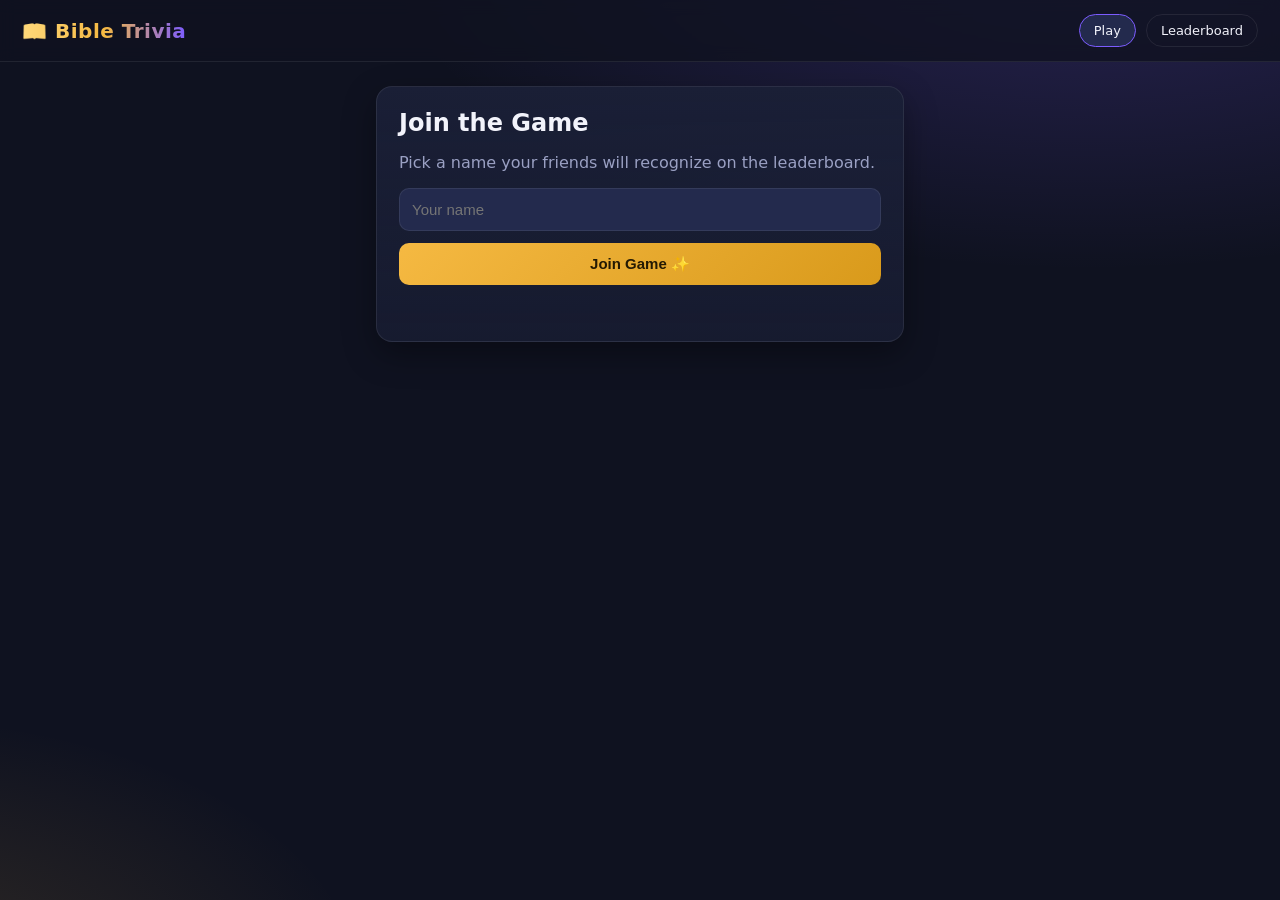
<file: templates/index.html>
<!DOCTYPE html>
<html>
<head>
    <title>Bible Trivia — Play</title>
    <meta name="viewport" content="width=device-width, initial-scale=1.0">
    <link rel="stylesheet" href="/static/style.css">
    <script src="https://cdn.socket.io/4.5.4/socket.io.min.js"></script>
</head>
<body>
    <div class="topbar">
        <div class="brand">📖 Bible Trivia</div>
        <div class="nav">
            <a href="/" class="active">Play</a>
            <a href="/leaderboard">Leaderboard</a>
        </div>
    </div>

    <div style="max-width: 560px; margin: 24px auto; padding: 0 16px;">
        <!-- Join -->
        <div class="card" id="login-form">
            <h2>Join the Game</h2>
            <p class="muted">Pick a name your friends will recognize on the leaderboard.</p>
            <input type="text" id="username" placeholder="Your name" maxlength="24"
                   style="width: 100%; margin-bottom: 12px;">
            <button class="btn gold" style="width: 100%;" onclick="login()">Join Game ✨</button>
            <div id="login-error" class="feedback bad" style="min-height: 20px;"></div>
        </div>

        <!-- Game -->
        <div id="game-view" style="display: none;">
            <div class="card">
                <div class="timer-wrap">
                    <div class="timer-bar"><div class="timer-fill" id="timer-fill"></div></div>
                    <div class="timer-num" id="timer-num">15</div>
                </div>
                <span class="pill" id="difficulty-pill" style="display:none; margin-bottom: 10px;"></span>
                <h3 id="question-text" style="font-size: 20px;">Waiting for the host...</h3>
                <div id="options-container"></div>
                <div class="feedback" id="feedback"></div>
                <div id="next-note" class="muted" style="font-weight: 700; min-height: 20px;"></div>
                <div style="margin-top: 12px; display: flex; justify-content: space-between; align-items: center;">
                    <span class="muted">Playing as <b id="my-name" style="color: var(--text);"></b></span>
                    <a href="#" id="switch-player" style="font-size: 13px;">Switch player</a>
                </div>
            </div>

            <div class="card" style="margin-top: 16px;">
                <div class="grid-2">
                    <div>
                        <div class="muted" style="font-size: 12px; text-transform: uppercase;">Today</div>
                        <div style="font-size: 26px; font-weight: 800;" id="daily-score">0</div>
                    </div>
                    <div>
                        <div class="muted" style="font-size: 12px; text-transform: uppercase;">This Month</div>
                        <div style="font-size: 26px; font-weight: 800;" id="monthly-score">0</div>
                    </div>
                </div>
                <hr style="border: none; border-top: 1px solid var(--line); margin: 14px 0;">
                <div class="muted" style="font-size: 12px; text-transform: uppercase; margin-bottom: 6px;">Top 5 Today</div>
                <table class="board" id="mini-board"></table>
            </div>
        </div>
    </div>

    <script>
        const socket = io();
        // If the connection drops and reconnects (phone lock, Wi-Fi blip), the
        // server forgets who we are — re-join silently with the saved token.
        socket.on('connect', () => {
            const t = localStorage.getItem(TOKEN_KEY);
            if (t) socket.emit('login', { rejoin_token: t });
        });
        let pickedIndex = null;
        let timerTotal = 15;
        let revealed = false;
        // Your session is remembered in this browser — a screen switch, phone
        // lock, or reload puts you straight back into the game, no re-typing.
        const NAME_KEY = 'trivia_name';
        const TOKEN_KEY = 'trivia_token';
        const savedToken = localStorage.getItem(TOKEN_KEY);
        if (savedToken) {
            socket.emit('login', { rejoin_token: savedToken });
        }

        function setNextNote(secs) {
            const el = document.getElementById('next-note');
            if (el) el.innerText = secs > 0 ? '⏭️ Next question in ' + secs + 's…' : '';
        }
        socket.on('next_question_countdown', (d) => setNextNote(d.seconds));

        function login() {
            const name = document.getElementById('username').value.trim() || 'Anonymous';
            localStorage.removeItem(TOKEN_KEY);  // joining fresh replaces any saved session
            socket.emit('login', { name: name });
        }
        document.getElementById('username').addEventListener('keydown', e => {
            if (e.key === 'Enter') login();
        });

        socket.on('login_ok', (s) => {
            document.getElementById('login-error').innerText = '';
            document.getElementById('login-form').style.display = 'none';
            document.getElementById('game-view').style.display = 'block';
            if (s && s.rejoin_token) {
                localStorage.setItem(TOKEN_KEY, s.rejoin_token);
                localStorage.setItem(NAME_KEY, s.name || '');
                document.getElementById('my-name').innerText = s.name || '';
            }
        });
        socket.on('switched_ok', () => {
            localStorage.removeItem(TOKEN_KEY);
            localStorage.removeItem(NAME_KEY);
            showLoginForm();
        });
        document.getElementById('switch-player').addEventListener('click', (e) => {
            e.preventDefault();
            const token = localStorage.getItem(TOKEN_KEY);
            if (token) {
                socket.emit('switch_player', { rejoin_token: token });
            } else {
                showLoginForm();
            }
        });
        function showLoginForm() {
            document.getElementById('game-view').style.display = 'none';
            document.getElementById('login-form').style.display = 'block';
        }
        socket.on('login_error', (e) => {
            localStorage.removeItem(TOKEN_KEY);
            const savedName = localStorage.getItem(NAME_KEY);
            if (savedName && !document.getElementById('username').value) {
                document.getElementById('username').value = savedName;  // one-tap rejoin
            }
            document.getElementById('login-error').innerText = e.message;
            document.getElementById('game-view').style.display = 'none';
            document.getElementById('login-form').style.display = 'block';
        });

        socket.on('game_status', (status) => {
            if (!status.active) {
                document.getElementById('question-text').innerText = status.message || 'The game is starting soon...';
                document.getElementById('options-container').innerHTML = '';
                document.getElementById('difficulty-pill').style.display = 'none';
            }
        });

        socket.on('new_question', (q) => {
            setNextNote(0);
            pickedIndex = null;
            revealed = false;
            document.getElementById('question-text').innerText = q.question;
            document.getElementById('feedback').innerText = '';
            document.getElementById('feedback').className = 'feedback';

            const pill = document.getElementById('difficulty-pill');
            pill.style.display = 'inline-block';
            pill.className = 'pill ' + q.difficulty;
            const typeLabel = (q.type_label && q.type_label !== 'Mixed') ? q.type_label + ' · ' : '';
            pill.innerText = typeLabel + q.difficulty + ' · 1 pt';

            const container = document.getElementById('options-container');
            container.innerHTML = '';
            q.options.forEach((opt, i) => {
                const btn = document.createElement('button');
                btn.className = 'option';
                btn.dataset.text = opt;
                btn.innerHTML = '<span class="key">' + 'ABCD'[i] + '</span>' + opt;
                btn.onclick = () => {
                    pickedIndex = i;
                    [...container.children].forEach((b, j) => b.classList.toggle('picked', j === i));
                    socket.emit('submit_answer', { option: opt, rejoin_token: localStorage.getItem(TOKEN_KEY) });
                    [...container.children].forEach(b => b.disabled = true);
                };
                container.appendChild(btn);
            });
        });

        socket.on('timer_tick', (data) => {
            if (data.total) timerTotal = data.total;
            const total = timerTotal;
            const num = document.getElementById('timer-num');
            const fill = document.getElementById('timer-fill');
            num.innerText = data.paused ? '⏸' : (data.active ? data.time_left : '—');
            fill.style.width = Math.max(0, (data.time_left / total) * 100) + '%';
            fill.className = 'timer-fill' + (data.time_left <= 10 ? ' warn' : '');
        });

        socket.on('answer_result', (res) => {
            const fb = document.getElementById('feedback');
            fb.innerText = res.message || (res.correct ? 'Correct! 🎉' : 'Locked in!');
            fb.className = 'feedback ' + (res.correct ? 'good' : 'bad');
            if (typeof res.daily === 'number') {
                document.getElementById('daily-score').innerText = res.daily;
                document.getElementById('monthly-score').innerText = res.monthly;
            }
        });

        // Highlight the correct option among the four when revealed
        socket.on('reveal_answer', (data) => {
            revealed = true;
            if (data.next_in) setNextNote(data.next_in);
            const container = document.getElementById('options-container');
            [...container.children].forEach((btn, i) => {
                btn.disabled = true;
                if (btn.dataset.text === data.answer) btn.classList.add('correct');
                else if (i === pickedIndex) btn.classList.add('wrong');
                else btn.classList.add('dim');
            });
            if (pickedIndex === null) {
                const fb = document.getElementById('feedback');
                fb.innerText = 'No answer — the correct one is highlighted.';
                fb.className = 'feedback';
            }
            if (data.reference) {
                const fb = document.getElementById('feedback');
                const ref = document.createElement('div');
                ref.className = 'muted';
                ref.style.fontWeight = '600';
                ref.style.fontSize = '14px';
                ref.style.color = 'var(--gold-2)';
                ref.innerText = '📖 ' + data.reference;
                fb.appendChild(document.createElement('br'));
                fb.appendChild(ref);
            }
        });

        socket.on('game_paused', (d) => {
            const fb = document.getElementById('feedback');
            fb.className = 'feedback';
            fb.innerText = d.paused ? '⏸️ Game paused — hold tight!' : '';
            [...document.getElementById('options-container').children].forEach(b => {
                if (d.paused) b.disabled = true;
                else if (!revealed && pickedIndex === null) b.disabled = false;
            });
        });

        socket.on('score_update', (s) => {
            document.getElementById('daily-score').innerText = s.daily;
            document.getElementById('monthly-score').innerText = s.monthly;
        });

        socket.on('update_leaderboard', (board) => {
            const t = document.getElementById('mini-board');
            t.innerHTML = board.slice(0, 5).map((row, i) =>
                '<tr><td><span class="rank">' + (i + 1) + '</span></td>' +
                '<td>' + row.name + '</td><td style="text-align:right;">' + row.score + '</td></tr>'
            ).join('') || '<tr><td class="muted">No scores yet today</td></tr>';
        });

        socket.on('month_crowned', (w) => {
            const fb = document.getElementById('feedback');
            fb.className = 'feedback good';
            fb.innerText = '👑 ' + w.month_label + ' champion: ' + w.name + ' (' + w.points + ' pts)';
        });
    </script>
</body>
</html>
</file>
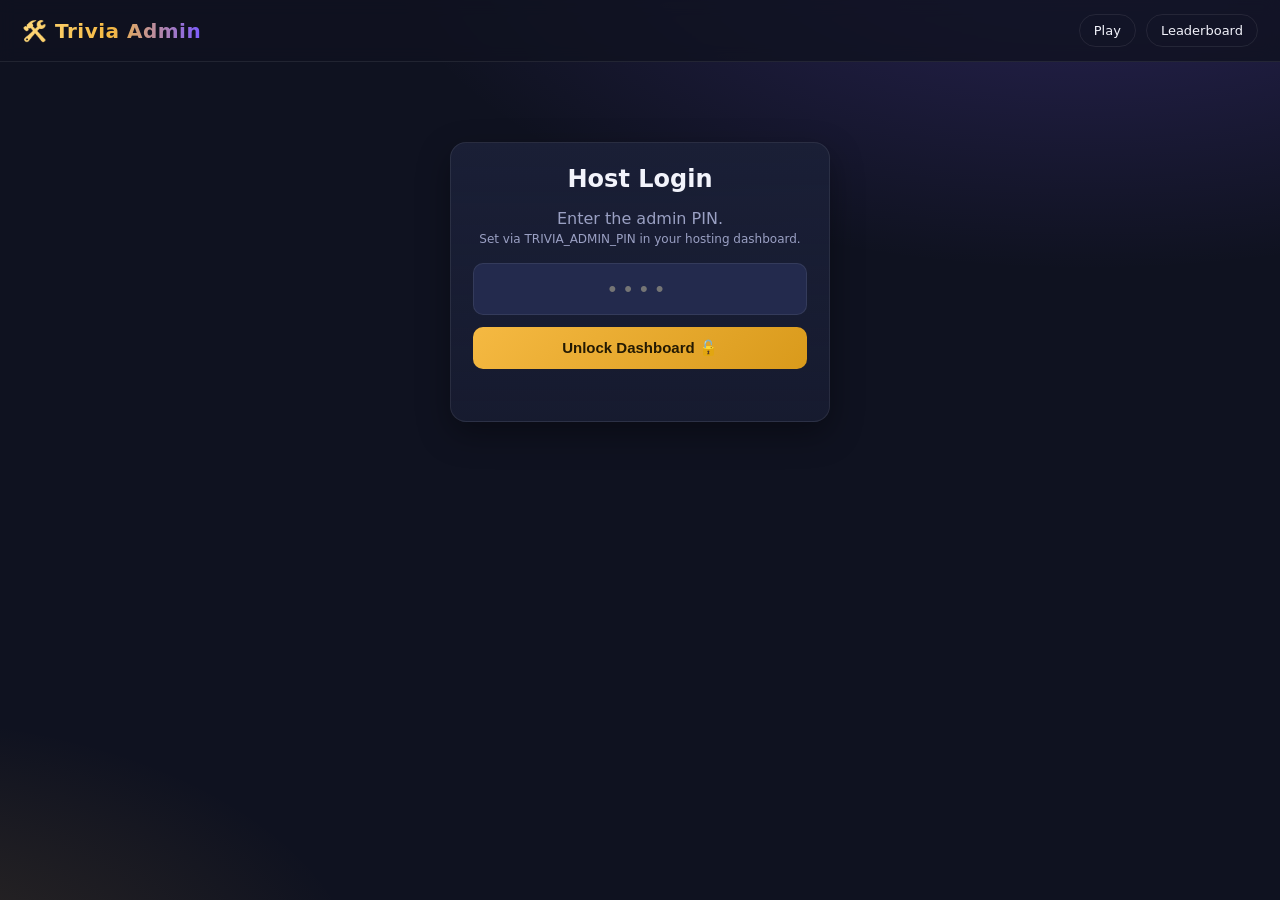
<file: templates/admin.html>
<!DOCTYPE html>
<html>
<head>
    <title>Bible Trivia — Admin</title>
    <meta name="viewport" content="width=device-width, initial-scale=1.0">
    <link rel="stylesheet" href="/static/style.css">
    <script src="https://cdn.socket.io/4.5.4/socket.io.min.js"></script>
    <style>
        .wrap { max-width: 1000px; margin: 24px auto; padding: 0 16px; }
        .controls { display: flex; flex-wrap: wrap; gap: 10px; margin-top: 14px; align-items: center; }
        .seg { display: flex; gap: 6px; flex-wrap: wrap; align-items: center; }
        .seg .btn.active { outline: 2px solid var(--gold-2); }
        .seg-label { font-size: 12px; color: var(--muted); text-transform: uppercase; letter-spacing: 0.5px; margin-right: 4px; }
        #login-view { max-width: 380px; margin: 80px auto; text-align: center; }
        #pin { width: 100%; text-align: center; font-size: 22px; letter-spacing: 8px; margin-bottom: 12px; }
        .q-preview { font-size: 19px; font-weight: 700; margin-bottom: 6px; }
        .answer-line { font-size: 17px; margin-bottom: 4px; }
        .answer-line b { color: #7bedaa; }
        #admin-error { color: #ff9d9d; margin-top: 10px; min-height: 20px; font-weight: 600; }
        .usage { display: flex; gap: 14px; flex-wrap: wrap; margin-top: 8px; }
        .usage .chip {
            background: var(--panel-2);
            border: 1px solid var(--line);
            border-radius: 10px;
            padding: 8px 12px;
            font-size: 13px;
        }
        .usage .chip b { color: var(--gold-2); }
        .toggle { display: flex; align-items: center; gap: 10px; margin-top: 14px; }
        .toggle .state { font-weight: 700; }
        #countdown-note { color: var(--gold-2); font-weight: 700; min-height: 20px; }
        #players-table button { padding: 4px 10px; font-size: 12px; }
    </style>
</head>
<body>
    <div class="topbar">
        <div class="brand">🛠️ Trivia Admin</div>
        <div class="nav">
            <a href="/">Play</a>
            <a href="/leaderboard">Leaderboard</a>
        </div>
    </div>

    <!-- PIN login -->
    <div id="login-view">
        <div class="card">
            <h2>Host Login</h2>
            <p class="muted">Enter the admin PIN.<br><span style="font-size: 12px;">Set via TRIVIA_ADMIN_PIN in your hosting dashboard.</span></p>
            <input type="password" id="pin" placeholder="••••" inputmode="numeric">
            <button class="btn gold" style="width: 100%;" onclick="adminLogin()">Unlock Dashboard 🔓</button>
            <div id="admin-error"></div>
        </div>
    </div>

    <!-- Dashboard -->
    <div class="wrap" id="dash-view" style="display: none;">
        <div class="grid-2">
            <div class="card">
                <h2>Game Control</h2>
                <div class="muted" style="margin-bottom: 10px;">
                    Players connected: <span id="player-count" style="font-weight: 700;">0</span>
                    &nbsp;·&nbsp; Answered this question: <span id="answered-count" style="font-weight: 700;">0</span>
                </div>

                <div class="toggle">
                    <button class="btn" id="autoplay-btn" onclick="emitAdmin('admin_toggle_autoplay')">🤖 Auto-play: OFF</button>
                    <span class="muted">auto-starts the next question after the reveal</span>
                </div>
                <div class="toggle">
                    <button class="btn" id="slide-btn" onclick="emitAdmin('admin_toggle_slide_mode')">📺 Slide Mode: OFF</button>
                    <span class="muted">ProPresenter: one question per slide appearance, reveal holds on screen</span>
                </div>
                <div class="controls">
                    <div class="seg">
                        <span class="seg-label">Reveal pause</span>
                        <button class="btn ghost" data-pause="5" onclick="setPause(5)">5s</button>
                        <button class="btn ghost" data-pause="10" onclick="setPause(10)">10s</button>
                        <button class="btn ghost" data-pause="15" onclick="setPause(15)">15s</button>
                        <button class="btn ghost" data-pause="20" onclick="setPause(20)">20s</button>
                    </div>
                </div>
                <div id="countdown-note"></div>

                <div class="controls">
                    <button class="btn green" onclick="emitAdmin('admin_start')">▶️ Start Game</button>
                    <button class="btn gold" id="pause-btn" onclick="emitAdmin('admin_pause')">⏸️ Pause</button>
                    <button class="btn" onclick="emitAdmin('admin_next_question')">⏭️ Next Question Now</button>
                </div>
                <div class="controls">
                    <button class="btn gold" onclick="emitAdmin('admin_reveal')">👁️ Reveal Answer</button>
                    <button class="btn red" onclick="if (confirm('End the game? (Scores and used questions are kept.)')) emitAdmin('admin_end_game')">⏹️ End Game</button>
                </div>
                <div class="controls">
                    <div class="seg" id="diff-seg">
                        <span class="seg-label">Difficulty</span>
                        <button class="btn ghost" data-diff="mixed" onclick="setDifficulty('mixed')">🎲 Mixed</button>
                        <button class="btn ghost" data-diff="easy" onclick="setDifficulty('easy')">🟢 Easy</button>
                        <button class="btn ghost" data-diff="medium" onclick="setDifficulty('medium')">🟡 Medium</button>
                        <button class="btn ghost" data-diff="hard" onclick="setDifficulty('hard')">🔴 Hard</button>
                    </div>
                </div>
                <div class="controls">
                    <div class="seg">
                        <span class="seg-label">Question type</span>
                        <select id="type-select" onchange="setType(this.value)" style="min-width: 230px;
                            font-size: 15px; padding: 10px 12px;">
                            <option value="mixed">🎲 Mixed — everything</option>
                        </select>
                    </div>
                </div>
                <div class="controls">
                    <div class="seg" id="timer-seg">
                        <span class="seg-label">Timer</span>
                        <button class="btn ghost" data-sec="15" onclick="setTimer(15)">15s</button>
                        <button class="btn ghost" data-sec="30" onclick="setTimer(30)">30s</button>
                        <button class="btn ghost" data-sec="45" onclick="setTimer(45)">45s</button>
                        <button class="btn ghost" data-sec="60" onclick="setTimer(60)">60s</button>
                    </div>
                </div>
            </div>

            <div class="card">
                <h2>Current Question</h2>
                <div id="q-view"><p class="muted">No question live. Press "Next Question" to begin.</p></div>
            </div>

            <div class="card">
                <h2>Today's Top 10</h2>
                <table class="board" id="admin-board"></table>
            </div>

            <div class="card">
                <h2>Question Pool — <span id="month-label"></span></h2>
                <p class="muted">Questions never repeat within the calendar month. Randomly picked per difficulty. Question counts update for the selected type.</p>
                <div class="usage" id="usage"></div>
            </div>

            <div class="card" style="grid-column: 1 / -1;">
                <h2>Players</h2>
                <p class="muted">Everyone who has joined, including participants who have not answered yet. The last column shows their last answer time, or join time if they have not answered. Reset erases their history and frees the name for reuse.</p>
                <table class="board" id="players-table">
                    <thead><tr><th>Name</th><th>Points</th><th>Answers</th><th>Last Played</th><th></th></tr></thead>
                    <tbody></tbody>
                </table>
                <div class="controls" style="margin-top: 14px;">
                    <button class="btn gold" onclick="if (confirm('Reset the month? All scores and question usage for ' +
                        document.getElementById('month-label').innerText + ' are wiped. Crowned champions are kept.')) emitAdmin('admin_reset_month')">📅 Reset Month</button>
                    <button class="btn red" onclick="if (confirm('Wipe ALL scores for everyone? This cannot be undone.')) emitAdmin('admin_reset_all_scores')">🧹 Fresh Start — Wipe All Scores</button>
                </div>
            </div>

            <div class="card" style="grid-column: 1 / -1;">
                <h2>Monthly Champion</h2>
                <p class="muted">At the end of the month, crown the top scorer. Everyone sees the winner on their screens. 🎉</p>
                        <div id="winner-now" class="muted" style="margin-bottom: 14px;"></div>
                <button class="btn gold" onclick="if (confirm('Crown the current monthly leader as champion?')) emitAdmin('admin_end_month')">👑 Crown Monthly Winner</button>
                <button class="btn red" id="uncrown-btn" style="display: none;" onclick="if (confirm('Remove the crowned champion for ' +
                    document.getElementById('month-label').innerText + '? The crown can be given again after more playing.')) emitAdmin('admin_reset_month_winner')">👑❌ Reset Monthly Champion</button>
                <button class="btn ghost" onclick="if (confirm('Lock this dashboard? You will need the PIN to get back in.')) emitAdmin('admin_logout')">🔒 Lock Dashboard</button>
            </div>
        </div>
    </div>

    <script>
        const socket = io();
        let authed = false;
        // Admin session persistence: once the dashboard is unlocked, the browser
        // keeps a session token in localStorage so switching screens or reloading
        // never asks for the PIN again. Logout clears it.
        const ADMIN_SESSION_KEY = 'trivia_admin_session';

        function emitAdmin(ev, data) { socket.emit(ev, data || {}); }

        function adminLogin(sessionToken) {
            const msg = {};
            if (sessionToken) {
                msg.session_token = sessionToken;
            } else {
                msg.pin = document.getElementById('pin').value;
            }
            socket.emit('admin_login', msg);
        }
        document.getElementById('pin').addEventListener('keydown', e => {
            if (e.key === 'Enter') adminLogin();
        });

        socket.on('admin_ok', (s) => {
            authed = true;
            if (s && s.session_token) {
                localStorage.setItem(ADMIN_SESSION_KEY, s.session_token);
            }
            document.getElementById('login-view').style.display = 'none';
            document.getElementById('dash-view').style.display = 'block';
            socket.emit('request_leaderboard');
        });

        socket.on('admin_logged_out', () => {
            authed = false;
            localStorage.removeItem(ADMIN_SESSION_KEY);
            document.getElementById('dash-view').style.display = 'none';
            document.getElementById('login-view').style.display = 'block';
        });

        socket.on('admin_error', (e) => {
            if (!authed) {
                localStorage.removeItem(ADMIN_SESSION_KEY);
                document.getElementById('admin-error').innerText = e.message;
            } else {
                alert(e.message);
            }
        });

        socket.on('admin_state', (s) => {
            if (!authed) return;
            // Question-type dropdown: rebuild only when the category list changes
            const sel = document.getElementById('type-select');
            if (sel.dataset.signature !== (s.type_options || []).join('|')) {
                sel.dataset.signature = (s.type_options || []).join('|');
                sel.innerHTML = '<option value="mixed">🎲 Mixed — everything</option>' +
                    (s.type_options || []).map(t =>
                        '<option value="' + t.id + '">' + t.label + '</option>').join('');
            }
            sel.value = s.question_type || 'mixed';
            if (sel.value !== (s.question_type || 'mixed')) sel.value = 'mixed';
            document.getElementById('player-count').innerText = s.player_count;
            document.getElementById('answered-count').innerText = s.answered_count;

            document.querySelectorAll('#diff-seg .btn').forEach(b =>
                b.classList.toggle('active', b.dataset.diff === s.difficulty));
            document.querySelectorAll('#timer-seg .btn').forEach(b =>
                b.classList.toggle('active', +b.dataset.sec === (s.timer_seconds || 15)));
            document.querySelectorAll('[data-pause]').forEach(b =>
                b.classList.toggle('active', +b.dataset.pause === (s.pause_seconds || 10)));

            const ap = document.getElementById('autoplay-btn');
            ap.textContent = s.autoplay ? '🤖 Auto-play: ON' : '🤖 Auto-play: OFF';
            ap.classList.toggle('green', !!s.autoplay);

            const sb = document.getElementById('slide-btn');
            sb.textContent = s.slide_mode ? '📺 Slide Mode: ON' : '📺 Slide Mode: OFF';
            sb.classList.toggle('green', !!s.slide_mode);

            const pb = document.getElementById('pause-btn');
            pb.textContent = s.paused ? '▶️ Resume' : '⏸️ Pause';
            pb.classList.toggle('gold', !!s.paused);

            document.getElementById('countdown-note').innerText =
                s.paused ? '⏸️ Game paused — timer and auto-advance are on hold.' : '';

            document.getElementById('month-label').innerText = s.month_label;
            const ub = document.getElementById('uncrown-btn');
            if (s.month_winner) {
                ub.style.display = 'inline-block';
                ub.innerText = '👑❌ Reset Monthly Champion (' + s.month_winner.name + ')';
            } else {
                ub.style.display = 'none';
            }
            const usage = document.getElementById('usage');
            usage.innerHTML = ['easy', 'medium', 'hard'].map(t => {
                const used = (s.used && s.used[t]) || 0;
                const pool = (s.pool && s.pool[t]) || 0;
                return '<div class="chip">' + t.toUpperCase() + ': <b>' + used + '</b> / ' + pool + ' used</div>';
            }).join('');

            const ptbody = document.querySelector('#players-table tbody');
            ptbody.innerHTML = (s.players || []).map(p =>
                '<tr><td>' + p.name + '</td><td>' + p.points + '</td><td>' + p.answers +
                '</td><td class="muted">' + (p.last || '') + '</td>' +
                '<td><button class="btn red" data-reset-name="' +
                p.name.replace(/&/g, '&amp;').replace(/"/g, '&quot;').replace(/</g, '&lt;') +
                '">Reset</button></td></tr>'
            ).join('') || '<tr><td colspan="5" class="muted">No players have joined yet.</td></tr>';

            const qv = document.getElementById('q-view');
            if (s.question) {
                const typeTitle = (s.question.type_label && s.question.type_label !== 'Mixed')
                    ? '<div style="color: var(--gold-2); font-weight: 800; text-transform: uppercase; '
                      + 'letter-spacing: 1px; font-size: 14px; margin-bottom: 6px;">'
                      + s.question.type_label + '</div>' : '';
                qv.innerHTML = typeTitle +
                    '<div class="q-preview">' + s.question.question + '</div>' +
                    '<span class="pill ' + s.question.difficulty + '">' + s.question.difficulty + '</span>' +
                    '<div class="answer-line" style="margin-top: 10px;">Answer: <b>' + s.answer + '</b></div>' +
                    (s.reference ? '<div class="muted">📖 ' + s.reference + '</div>' : '') +
                    '<div class="muted" style="margin-top: 8px;">' +
                    (s.revealed ? '✅ Revealed' + (s.autoplay ? ' — next question coming up automatically.' : ' — press Next for the next question.') : '⏳ Hidden — players are answering.') +
                    '</div>';
            } else {
                qv.innerHTML = '<p class="muted">No question live. Press "Next Question" to begin.</p>';
            }
        });

        socket.on('next_question_countdown', (d) => {
            document.getElementById('countdown-note').innerText =
                d.seconds > 0 ? '⏭️ Next question in ' + d.seconds + 's…' : '';
        });

        function setDifficulty(d) { emitAdmin('admin_set_difficulty', { difficulty: d }); }
        function setType(t) { emitAdmin('admin_set_question_type', { type: t }); }
        function setTimer(sec) { emitAdmin('admin_set_timer', { seconds: sec }); }
        function setPause(sec) { emitAdmin('admin_set_pause', { seconds: sec }); }

        // Per-player Reset uses event delegation (an inline onclick with a JSON
        // name breaks on names containing quotes) — one handler for all rows.
        document.querySelector('#players-table tbody').addEventListener('click', (e) => {
            const btn = e.target.closest('button[data-reset-name]');
            if (!btn) return;
            const name = btn.dataset.resetName;
            if (confirm('Erase all scores for "' + name + '"? This cannot be undone.')) {
                emitAdmin('admin_reset_player', { name: name });
            }
        });

        socket.on('update_leaderboard', (board) => {
            document.getElementById('admin-board').innerHTML = board.map((row, i) =>
                '<tr><td><span class="rank">' + (i + 1) + '</span></td>' +
                '<td>' + row.name + '</td>' +
                '<td style="text-align:right;">' + row.score + ' pts</td>' +
                '<td style="text-align:right;" class="muted">' + row.correct + ' ✔</td></tr>'
            ).join('') || '<tr><td class="muted">No scores yet today</td></tr>';
        });

        socket.on('leaderboard_data', (d) => {
            const w = document.getElementById('winner-now');
            if (d.winner) {
                w.innerHTML = '👑 <b style="color: var(--gold-2);">' + d.winner.name + '</b> won ' +
                    d.winner.month + ' with ' + d.winner.points + ' points.';
            } else {
                w.innerText = 'No champion crowned yet for ' + d.month_label + '.';
            }
        });

        socket.on('connect', () => {
            // Silent re-auth after any reconnect — no PIN prompt on screen switches.
            const saved = localStorage.getItem(ADMIN_SESSION_KEY);
            if (saved) { adminLogin(saved); return; }
            if (authed) adminLogin();
        });
    </script>
</body>
</html>
</file>
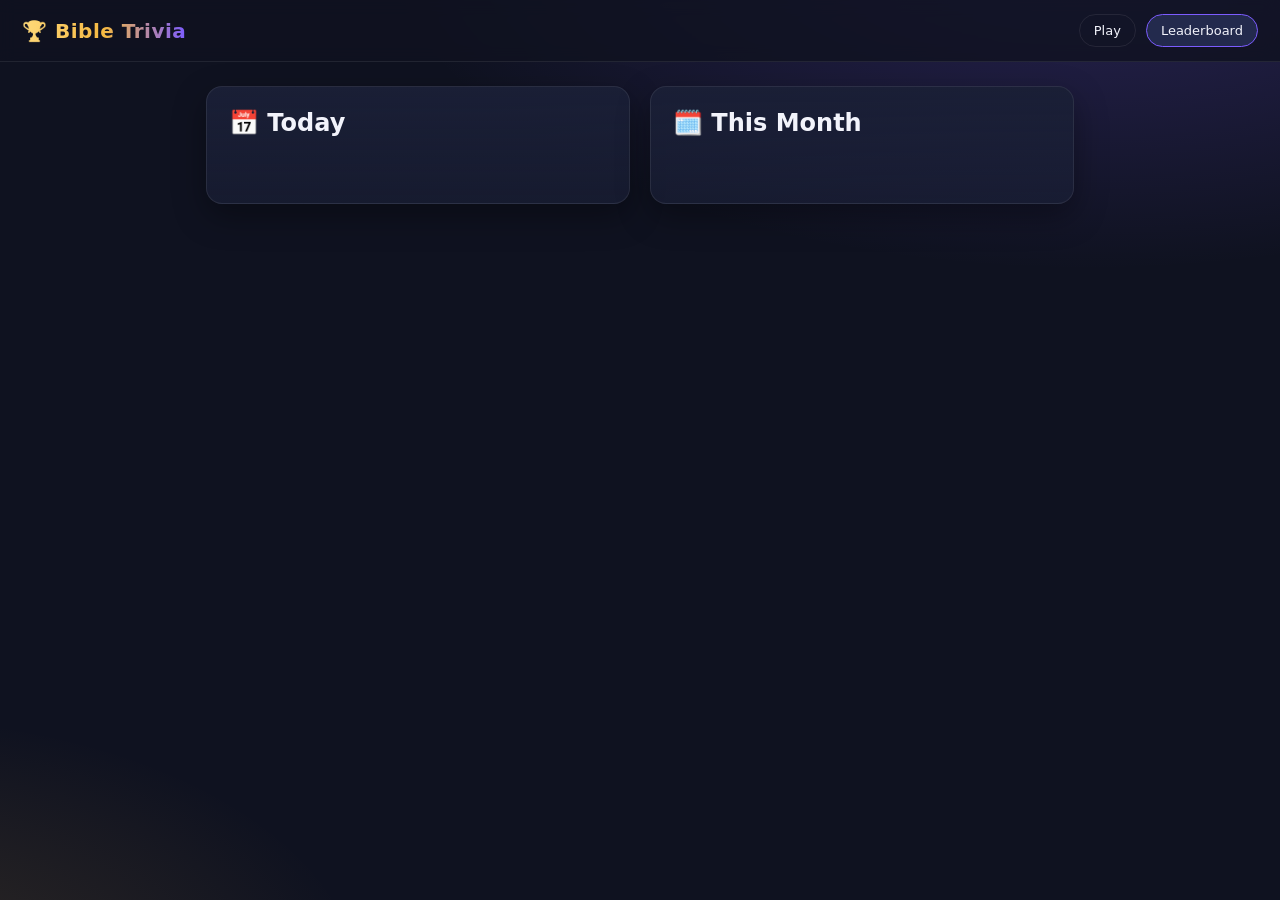
<file: templates/leaderboard.html>
<!DOCTYPE html>
<html>
<head>
    <title>Bible Trivia — Leaderboard</title>
    <meta name="viewport" content="width=device-width, initial-scale=1.0">
    <link rel="stylesheet" href="/static/style.css">
    <script src="https://cdn.socket.io/4.5.4/socket.io.min.js"></script>
    <style>
        .wrap { max-width: 900px; margin: 24px auto; padding: 0 16px; }
        .podium { display: flex; align-items: flex-end; justify-content: center; gap: 14px; margin: 18px 0 26px; }
        .podium .slot {
            flex: 1;
            max-width: 180px;
            text-align: center;
            background: var(--panel-2);
            border: 1px solid var(--line);
            border-radius: 14px 14px 0 0;
            padding: 14px 10px 10px;
        }
        .podium .slot .nm { font-weight: 700; overflow: hidden; text-overflow: ellipsis; white-space: nowrap; }
        .podium .slot .pt { color: var(--gold-2); font-weight: 800; }
        .podium .p1 { min-height: 130px; border-color: rgba(245, 185, 66, 0.5); order: 2; }
        .podium .p2 { min-height: 95px; order: 1; }
        .podium .p3 { min-height: 75px; order: 3; }
        .podium .p1 { background: linear-gradient(180deg, rgba(245, 185, 66, 0.25), var(--panel-2)); }
        .medal { font-size: 34px; }
        @media (max-width: 560px) { .podium { gap: 8px; } .podium .slot { min-height: 90px !important; } }
    </style>
</head>
<body>
    <div class="topbar">
        <div class="brand">🏆 Bible Trivia</div>
        <div class="nav">
            <a href="/">Play</a>
            <a href="/leaderboard" class="active">Leaderboard</a>
        </div>
    </div>

    <div class="wrap">
        <!-- Monthly champion banner -->
        <div class="crown-banner" id="crown-banner">
            <div style="font-size: 40px;">👑</div>
            <div class="name" id="crown-name"></div>
            <div class="pts" id="crown-pts"></div>
        </div>

        <div class="grid-2">
            <div class="card">
                <h2>📅 Today</h2>
                <div class="podium" id="podium-daily"></div>
                <table class="board" id="board-daily"></table>
            </div>

            <div class="card">
                <h2>🗓️ This Month</h2>
                <div class="podium" id="podium-monthly"></div>
                <table class="board" id="board-monthly"></table>
            </div>
        </div>
    </div>

    <script>
        const socket = io();

        function podiumHTML(board) {
            const m = ['🥇', '🥈', '🥉'];
            return [0, 1, 2].map(i => {
                const p = board[i];
                if (!p) return '<div class="slot p' + (i + 1) + '"><div class="medal">—</div><div class="nm muted">open</div><div class="pt">0</div></div>';
                return '<div class="slot p' + (i + 1) + '"><div class="medal">' + m[i] + '</div>' +
                       '<div class="nm">' + p.name + '</div><div class="pt">' + p.score + '</div></div>';
            }).join('');
        }

        function tableHTML(board, highlight) {
            const start = highlight ? 3 : 0;
            return board.slice(start).map((row, i) =>
                '<tr' + (highlight && row.name === highlight ? ' class="me"' : '') + '><td><span class="rank">' +
                (start + i + 1) + '</span></td><td>' + row.name + '</td>' +
                '<td style="text-align:right;">' + row.score + ' pts</td>' +
                '<td style="text-align:right;" class="muted">' + row.correct + ' ✔</td></tr>'
            ).join('') || '<tr><td class="muted">No scores yet</td></tr>';
        }

        function render(d) {
            const banner = document.getElementById('crown-banner');
            if (d.winner) {
                banner.classList.add('show');
                document.getElementById('crown-name').innerText = d.winner.name;
                document.getElementById('crown-pts').innerText =
                    'Champion of ' + d.month_label + ' with ' + d.winner.points + ' points';
            } else {
                // Crown removed (or not yet given) — hide the banner.
                banner.classList.remove('show');
                document.getElementById('crown-name').innerText = '';
                document.getElementById('crown-pts').innerText = '';
            }
            document.getElementById('podium-daily').innerHTML = podiumHTML(d.daily);
            document.getElementById('podium-monthly').innerHTML = podiumHTML(d.monthly);
            document.getElementById('board-daily').innerHTML = tableHTML(d.daily, d.daily[0] && d.daily[0].name);
            document.getElementById('board-monthly').innerHTML = tableHTML(d.monthly, d.monthly[0] && d.monthly[0].name);
        }

        function refresh() { socket.emit('request_leaderboard'); }
        socket.on('leaderboard_data', render);
        refresh();
        setInterval(refresh, 5000);
    </script>
</body>
</html>
</file>
<file: static/style.css>
/* Bible Trivia — shared theme */
:root {
  --bg: #0f1220;
  --panel: #1a1f36;
  --panel-2: #232a4d;
  --line: rgba(255, 255, 255, 0.08);
  --gold: #f5b942;
  --gold-2: #ffd97a;
  --purple: #7c5cff;
  --green: #2ecc71;
  --red: #ff5252;
  --text: #f2f3fb;
  --muted: #9aa0c3;
}

* { box-sizing: border-box; }

body {
  margin: 0;
  min-height: 100vh;
  font-family: 'Segoe UI', system-ui, -apple-system, sans-serif;
  color: var(--text);
  background:
    radial-gradient(1200px 600px at 85% -10%, rgba(124, 92, 255, 0.25), transparent 60%),
    radial-gradient(900px 500px at -10% 110%, rgba(245, 185, 66, 0.15), transparent 55%),
    var(--bg);
}

h1, h2, h3 { margin: 0 0 12px; }
h1 { font-size: 28px; }
a { color: var(--gold-2); }

.card {
  background: linear-gradient(180deg, var(--panel), rgba(26, 31, 54, 0.7));
  border: 1px solid var(--line);
  border-radius: 16px;
  padding: 22px;
  box-shadow: 0 12px 32px rgba(0, 0, 0, 0.35);
}

.btn {
  display: inline-block;
  padding: 12px 18px;
  border: none;
  border-radius: 10px;
  font-size: 15px;
  font-weight: 600;
  color: #fff;
  cursor: pointer;
  background: linear-gradient(135deg, var(--purple), #5a3fd6);
  transition: transform 0.06s ease, filter 0.15s ease;
}
.btn:hover { filter: brightness(1.15); }
.btn:active { transform: scale(0.97); }
.btn:disabled { opacity: 0.45; cursor: not-allowed; filter: none; }
.btn.gold { background: linear-gradient(135deg, var(--gold), #d99a1b); color: #241a03; }
.btn.green { background: linear-gradient(135deg, var(--green), #1e9e56); }
.btn.red { background: linear-gradient(135deg, var(--red), #c62828); }
.btn.ghost {
  background: transparent;
  border: 1px solid var(--line);
  color: var(--text);
}

input[type="text"], input[type="password"], select {
  padding: 12px;
  border-radius: 10px;
  border: 1px solid var(--line);
  background: var(--panel-2);
  color: var(--text);
  font-size: 15px;
  outline: none;
}
input:focus, select:focus { border-color: var(--purple); }

.topbar {
  display: flex;
  align-items: center;
  justify-content: space-between;
  gap: 16px;
  padding: 14px 22px;
  border-bottom: 1px solid var(--line);
  background: rgba(15, 18, 32, 0.8);
  position: sticky;
  top: 0;
  backdrop-filter: blur(8px);
  z-index: 10;
}
.brand {
  font-weight: 800;
  letter-spacing: 0.5px;
  font-size: 20px;
  background: linear-gradient(90deg, var(--gold-2), var(--gold), var(--purple));
  -webkit-background-clip: text;
  background-clip: text;
  color: transparent;
  white-space: nowrap;
}
.brand small { font-size: 11px; color: var(--muted); -webkit-text-fill-color: var(--muted); }
.nav { display: flex; gap: 10px; flex-wrap: wrap; }
.nav a {
  padding: 8px 14px;
  border-radius: 999px;
  border: 1px solid var(--line);
  color: var(--text);
  text-decoration: none;
  font-size: 13px;
}
.nav a:hover, .nav a.active { background: var(--panel-2); border-color: var(--purple); }

.pill {
  display: inline-block;
  padding: 4px 12px;
  border-radius: 999px;
  font-size: 12px;
  font-weight: 700;
  letter-spacing: 0.5px;
  text-transform: uppercase;
}
.pill.easy   { background: rgba(46, 204, 113, 0.18); color: #7bedaa; }
.pill.medium { background: rgba(245, 185, 66, 0.18); color: var(--gold-2); }
.pill.hard   { background: rgba(255, 82, 82, 0.2); color: #ff9d9d; }

/* Answer option buttons/cards */
.option {
  display: block;
  width: 100%;
  text-align: left;
  padding: 14px 16px;
  margin: 10px 0;
  font-size: 16px;
  color: var(--text);
  border: 1px solid var(--line);
  border-radius: 12px;
  background: var(--panel-2);
  cursor: pointer;
  transition: border-color 0.15s ease, background 0.15s ease;
}
.option:hover:not(:disabled) { border-color: var(--purple); }
.option:disabled { cursor: default; }
.option .key {
  display: inline-flex;
  width: 26px; height: 26px;
  margin-right: 12px;
  align-items: center;
  justify-content: center;
  border-radius: 8px;
  background: rgba(124, 92, 255, 0.25);
  font-weight: 700;
  font-size: 13px;
}
.option.correct {
  border-color: var(--green);
  background: rgba(46, 204, 113, 0.18);
  box-shadow: 0 0 0 2px rgba(46, 204, 113, 0.35), 0 0 24px rgba(46, 204, 113, 0.25);
}
.option.wrong {
  border-color: var(--red);
  background: rgba(255, 82, 82, 0.12);
  opacity: 0.75;
}
.option.picked {
  border-color: var(--purple);
  background: rgba(124, 92, 255, 0.22);
  box-shadow: 0 0 0 2px rgba(124, 92, 255, 0.5), 0 0 24px rgba(124, 92, 255, 0.3);
}
.option.picked.correct {
  border-color: var(--green);
  background: rgba(46, 204, 113, 0.18);
  box-shadow: 0 0 0 2px rgba(46, 204, 113, 0.35), 0 0 24px rgba(46, 204, 113, 0.25);
}
.option.dim { opacity: 0.45; }

/* Leaderboard table */
table.board {
  width: 100%;
  border-collapse: collapse;
  font-size: 15px;
}
table.board th, table.board td {
  padding: 10px 12px;
  text-align: left;
  border-bottom: 1px solid var(--line);
}
table.board th { color: var(--muted); font-size: 12px; text-transform: uppercase; letter-spacing: 0.5px; }
table.board tr.me td { background: rgba(124, 92, 255, 0.12); }
.rank {
  display: inline-flex;
  width: 30px; height: 30px;
  align-items: center;
  justify-content: center;
  border-radius: 50%;
  background: var(--panel-2);
  font-weight: 700;
}
tr:first-child .rank { background: linear-gradient(135deg, var(--gold), #d99a1b); color: #241a03; }

.crown-banner {
  display: none;
  text-align: center;
  padding: 26px 20px;
  border-radius: 16px;
  border: 1px solid rgba(245, 185, 66, 0.45);
  background: linear-gradient(135deg, rgba(245, 185, 66, 0.16), rgba(124, 92, 255, 0.14));
  margin-bottom: 20px;
}
.crown-banner .name { font-size: 30px; font-weight: 800; color: var(--gold-2); }
.crown-banner .pts { color: var(--muted); margin-top: 4px; }
.crown-banner.show { display: block; animation: pop 0.5s ease; }

@keyframes pop {
  0% { transform: scale(0.9); opacity: 0; }
  100% { transform: scale(1); opacity: 1; }
}

.grid-2 { display: grid; grid-template-columns: 1fr 1fr; gap: 20px; }
@media (max-width: 800px) { .grid-2 { grid-template-columns: 1fr; } }

.muted { color: var(--muted); }
.feedback { margin-top: 14px; font-weight: 700; min-height: 24px; }
.feedback.good { color: #7bedaa; }
.feedback.bad { color: #ff9d9d; }

/* Timer ring */
.timer-wrap { display: flex; align-items: center; gap: 12px; margin-bottom: 16px; }
.timer-bar {
  flex: 1;
  height: 10px;
  border-radius: 999px;
  background: var(--panel-2);
  overflow: hidden;
}
.timer-fill {
  height: 100%;
  width: 100%;
  border-radius: 999px;
  background: linear-gradient(90deg, var(--green), var(--gold));
  transition: width 1s linear, background 0.4s ease;
}
.timer-fill.warn { background: linear-gradient(90deg, var(--gold), var(--red)); }
.timer-num { font-weight: 800; font-size: 20px; min-width: 44px; text-align: right; }
</file>
